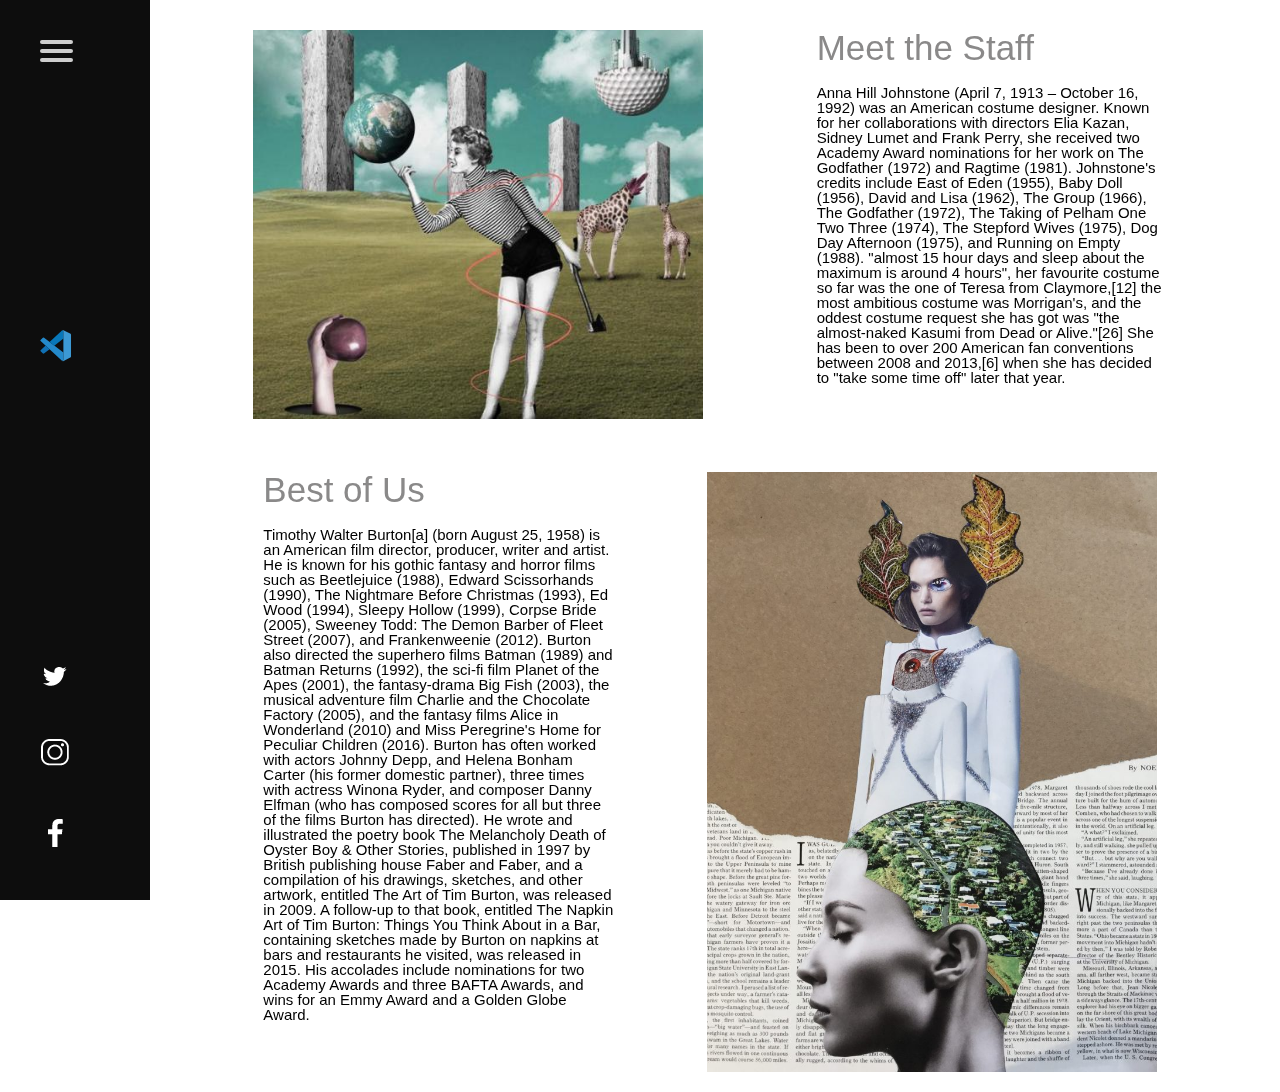
<file: about-us.html>
<!DOCTYPE html>
<html lang="en">
<head>
    <meta charset="UTF-8">
    <meta http-equiv="X-UA-Compatible" content="IE=edge">
    <meta name="viewport" content="width=device-width, initial-scale=1.0">
    <meta name="description" content="description for my website">
    <meta name="keywords" content="Final work">
    <meta name="author" content="Nika">
    <meta property="og:url"         content="#" />
    <meta property="og:type"        content="index" />
    <meta property="og:title"       content="Facebook Title" />
    <meta property="og:description" content="Facebook Description" />
    <meta property="og:image"       content="https://uploads1.wikiart.org/00334/images/gustave-dore/paul-gustave-dore-by-felix-nadar-1855-1859.jpg!Portrait.jpg" />
    <link rel="stylesheet" href="css/reset.css">
    <link rel="stylesheet" href="css/style.prefix.css">
    <link rel="stylesheet" href="css/responsive.css">
    <link href="https://fonts.googleapis.com/css2?family=Estonia&family=M+PLUS+1+Code:wght@600&display=swap" rel="stylesheet">
    <link href="https://fonts.googleapis.com/css2?family=Estonia&family=Road+Rage&display=swap" rel="stylesheet">
    <link rel="stylesheet" href="https://cdnjs.cloudflare.com/ajax/libs/font-awesome/4.7.0/css/font-awesome.min.css">
    <link rel="stylesheet" href="https://unpkg.com/aos@next/dist/aos.css" />
    <title>Document</title>
</head>
<body>
    <header>
        <nav class="nav-menu" role="navigation">
            <div id="menuToggle">
            <input type="checkbox" />
            <span></span>
            <span></span>
            <span></span>
            <ul id="menu">
                <a href="index.html"><li>Home</li></a>
                <a href="about-us.html"><li>About</li></a>
                <a href="contact.html"><li>Contact</li></a>
                <a href="https://erikterwan.com/" target="_blank"><li>Show me more</li></a>
            </ul>
            </div>
            <div class="logo-container">
               <a href="index.html">
                <img class="logo-img" src="img/Visual.svg" alt="logo">
               </a> 
            </div>
            <div class="social-media-menu">
                <a href="https://twitter.com/?lang=en" target="_blank">
                    <img class="social-media" src="img/twitter.png" alt="Twitter">
                </a>
                <a href="https://www.instagram.com/" target="_blank">
                    <img class="social-media" src="img/instagram.png" alt="instagram">
                </a>
                <a href="https://www.facebook.com/" target="_blank">
                    <img class="social-media" src="img/facebook.png" alt="facebook">
                </a>
            </div>
        </nav>    
    </header>
    <section>
        <div class="about-us-section">
            <div data-aos="fade-right">
                <img src="img/group.jpg" alt="portrait">
            </div>
            <div class="about-us-text" data-aos="fade-left">
                <div class="about-us-title" data-aos="fade-left">
                    <h1>Meet the Staff</h1>
                </div>
                    <p> 
                        Anna Hill Johnstone (April 7, 1913 – October 16, 1992) 
                        was an American costume designer. 
                        Known for her collaborations with directors Elia Kazan, 
                        Sidney Lumet and Frank Perry, she received two Academy Award nominations for her work on The Godfather (1972) and Ragtime (1981).
                        Johnstone's credits include East of Eden (1955), 
                        Baby Doll (1956), David and Lisa (1962), The Group (1966), 
                        The Godfather (1972), The Taking of Pelham One Two Three (1974), 
                        The Stepford Wives (1975), Dog Day Afternoon (1975), 
                        and Running on Empty (1988). "almost 15 hour days and sleep about the maximum 
                        is around 4 hours", her favourite costume so 
                        far was the one of Teresa from Claymore,[12]
                        the most ambitious costume was Morrigan's, 
                        and the oddest costume request she has got was 
                        "the almost-naked Kasumi from Dead or Alive."[26] 
                        She has been to over 200 American fan
                        conventions between 2008 and 2013,[6] 
                        when she has decided to "take some time 
                        off" later that year.
                    </p>   
            </div>
        </div>
    </section> 
    <section>
        <div class="about-us-section">
            <div class="about-us-text" data-aos="fade-left">
                <div class="about-us-title" data-aos="fade-left">
                    Best of Us
                </div>
                <p>
                      Timothy Walter Burton[a] (born August 25, 1958) is
                      an American film director, producer,
                      writer and artist. He is known for his 
                      gothic fantasy and horror films such as 
                      Beetlejuice (1988), Edward Scissorhands (1990), 
                      The Nightmare Before Christmas (1993), 
                      Ed Wood (1994), Sleepy Hollow (1999), Corpse 
                      Bride (2005), Sweeney Todd: The Demon Barber 
                      of Fleet Street (2007), and Frankenweenie (2012). Burton also directed the superhero films Batman (1989) and Batman Returns (1992), the sci-fi film Planet of the Apes (2001), the fantasy-drama Big Fish (2003), the musical adventure film Charlie and the Chocolate Factory (2005), and the fantasy films Alice in Wonderland (2010) and Miss Peregrine's Home for Peculiar Children (2016).
                      Burton has often worked with actors Johnny Depp, and Helena Bonham 
                      Carter (his former domestic partner), 
                      three times with actress Winona Ryder, 
                      and composer Danny Elfman (who has composed 
                      scores for all but three of the films Burton 
                      has directed). He wrote and illustrated the 
                      poetry book The Melancholy Death of Oyster Boy 
                      & Other Stories, published in 1997 by British 
                      publishing house Faber and Faber, and a 
                      compilation of his drawings, sketches, and 
                      other artwork, entitled The Art of Tim Burton, 
                      was released in 2009. A follow-up to that book, 
                      entitled The Napkin Art of Tim Burton: Things 
                      You Think About in a Bar, containing sketches 
                      made by Burton on napkins at bars and 
                      restaurants he visited, was released in 2015. 
                      His accolades include nominations for two 
                      Academy Awards and three BAFTA Awards, and wins 
                      for an Emmy Award and a Golden Globe Award.
                </p>
            </div data-aos="fade-right">
                <img class="meetus" src="img/meetus.jpg" alt="meet-us" data-aos="fade-right" >
            </div>
    </section>
    <script src="https://unpkg.com/aos@next/dist/aos.js"></script>
    <script>
      AOS.init();
    </script>
</body>
</html>
</file>
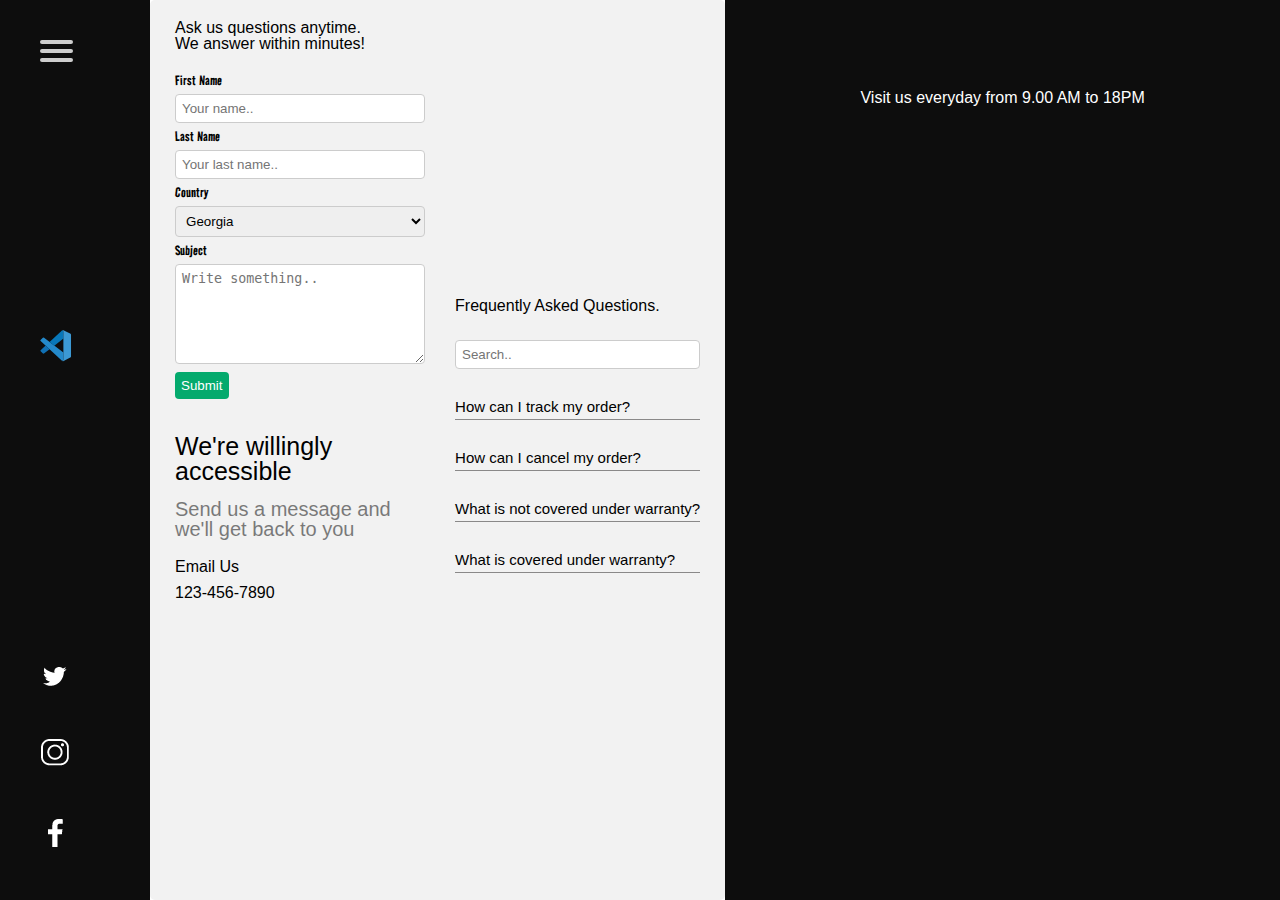
<file: contact.html>
<!DOCTYPE html>
<html lang="en">
  <head>
    <meta charset="UTF-8" />
    <meta http-equiv="X-UA-Compatible" content="IE=edge" />
    <meta name="viewport" content="width=device-width, initial-scale=1.0" />
    <meta name="description" content="description for my website" />
    <meta name="keywords" content="Final work" />
    <meta name="author" content="Nika" />
    <meta property="og:url" content="#" />
    <meta property="og:type" content="index" />
    <meta property="og:title" content="Facebook Title" />
    <meta property="og:description" content="Facebook Description" />
    <meta
      property="og:image"
      content="https://uploads1.wikiart.org/00334/images/gustave-dore/paul-gustave-dore-by-felix-nadar-1855-1859.jpg!Portrait.jpg"
    />
    <link rel="stylesheet" href="css/reset.css" />
    <link rel="stylesheet" href="css/style.prefix.css" />
    <link rel="stylesheet" href="css/responsive.css" />
    <link rel="preconnect" href="https://fonts.googleapis.com" />
    <link rel="preconnect" href="https://fonts.gstatic.com" crossorigin />
    <link
      href="https://fonts.googleapis.com/css2?family=Estonia&family=Road+Rage&display=swap"
      rel="stylesheet"
    />
    <link rel="stylesheet" href="https://unpkg.com/aos@next/dist/aos.css" />
    <title>Document</title>
  </head>
  <body>
    <header>
      <nav class="nav-menu" role="navigation">
        <div id="menuToggle">
          <input type="checkbox" />
          <span></span>
          <span></span>
          <span></span>
          <ul id="menu">
            <a href="index.html"><li>Home</li></a>
            <a href="about-us.html"><li>About</li></a>
            <a href="contact.html"><li>Contact</li></a>
            <a href="https://erikterwan.com/" target="_blank"
              ><li>Show me more</li></a
            >
          </ul>
        </div>
        <div class="logo-container">
          <a href="index.html">
            <img class="logo-img" src="img/Visual.svg" alt="logo" />
          </a>
        </div>
        <div class="social-media-menu">
          <a href="https://twitter.com/?lang=en" target="_blank">
            <img class="social-media" src="img/twitter.png" alt="Twitter" />
          </a>
          <a href="https://www.instagram.com/" target="_blank">
            <img class="social-media" src="img/instagram.png" alt="instagram" />
          </a>
          <a href="https://www.facebook.com/" target="_blank">
            <img class="social-media" src="img/facebook.png" alt="facebook" />
          </a>
        </div>
      </nav>
    </header>
    <section class="contact-section">
      <div class="contact-container" data-aos="fade-left">
        <div class="ask-us-container">
          <div class="ask-us">
            <h1>Ask us questions anytime.</h1>
            <p>We answer within minutes!</p>
          </div>
          <form action="/action_page.php">
            <label for="fname">First Name</label>
            <input
              type="text"
              id="fname"
              name="firstname"
              placeholder="Your name.."
            />

            <label for="lname">Last Name</label>
            <input
              type="text"
              id="lname"
              name="lastname"
              placeholder="Your last name.."
            />

            <label for="country">Country</label>
            <select id="country" name="country">
              <option value="Georgia">Georgia</option>
              <option value="Rest of the World">Rest of The World</option>
            </select>

            <label for="subject">Subject</label>
            <textarea
              id="subject"
              name="subject"
              placeholder="Write something.."
              style="height: 100px"
            ></textarea>

            <input class="submit" type="submit" value="Submit" />
          </form>
          <form
            class="example"
            action="/action_page.php"
            style="margin: auto; width: 100%"
          ></form>
          <div class="contact-bottom">
            <div class="contact-bottom-line-1">
              <h1>We're willingly accessible</h1>
              <h3>Send us a message and we'll get back to you</h3>
            </div>
            <div class="mail-phone">
              <a href="mailto:someone@yoursite.com">Email Us</a>
              <a href="tel:555-555-555">123-456-7890</a>
            </div>
          </div>
        </div>
        <div class="faq-section">
          <h1>Frequently Asked Questions.</h1>
          <input type="text" placeholder="Search.." name="search2" />
          <a href="#">How can I track my order?</a>
          <div class="plank"></div>
          <a href="#">How can I cancel my order?</a>
          <div class="plank"></div>
          <a href="#">What is not covered under warranty?</a>
          <div class="plank"></div>
          <a href="">What is covered under warranty?</a>
          <div class="plank"></div>
        </div>
      </div>
      <div class="map-container" data-aos="fade-right">
        <h1>Visit us everyday from 9.00 AM to 18PM</h1>
        <iframe
          class="map-pin"
          src="https://embed.lottiefiles.com/animation/1342"
        ></iframe>

        <iframe
          class="map"
          src="https://www.google.com/maps/embed?pb=!1m18!1m12!1m3!1d2978.1185667498594!2d44.78244501543607!3d41.71796027923514!2m3!1f0!2f0!3f0!3m2!1i1024!2i768!4f13.1!3m3!1m2!1s0x404472d4fa5b02d7%3A0xced15c2c7992ceb5!2sGeoLab!5e0!3m2!1sen!2sge!4v1637590648771!5m2!1sen!2sge"
          width="450"
          height="450"
          style="border: 0"
          allowfullscreen=""
          loading="lazy"
        ></iframe>
      </div>
    </section>
    <script src="https://unpkg.com/aos@next/dist/aos.js"></script>
    <script>
      AOS.init();
    </script>
  </body>
</html>
</file>
<file: css/style.prefix.css>
/*
* Prefixed by https://autoprefixer.github.io
* PostCSS: v8.3.6,
* Autoprefixer: v10.3.1
* Browsers: last 4 version
*/

/* -------------------fonts----------------- */
body {
  font-family: "Estonia", cursive;
  font-family: "Road Rage", cursive;
}
.nav-menu {
  max-width: 150px;
  width: 100%;
  height: 100vh;
  background-color: #0d0d0d;
  display: -webkit-box;
  display: -ms-flexbox;
  display: flex;
  -webkit-box-orient: vertical;
  -webkit-box-direction: normal;
  -ms-flex-direction: column;
  flex-direction: column;
  -webkit-box-pack: justify;
  -ms-flex-pack: justify;
  justify-content: space-between;
  position: fixed;
  z-index: 10000;
}
#menuToggle {
  display: block;
  position: relative;
  top: 40px;
  left: 40px;

  z-index: 1;

  -webkit-user-select: none;
  -moz-user-select: none;
  -ms-user-select: none;
  user-select: none;
}

#menuToggle a {
  text-decoration: none;
  color: #232323;

  -webkit-transition: color 0.3s ease;

  -o-transition: color 0.3s ease;

  transition: color 0.3s ease;
}

#menuToggle a:hover {
  color: tomato;
}

#menuToggle input {
  display: block;
  width: 42px;
  height: 34px;
  position: absolute;
  top: -7px;
  left: -5px;

  cursor: pointer;

  opacity: 0;
  z-index: 2;

  -webkit-touch-callout: none;
}
#menuToggle span {
  display: block;
  width: 33px;
  height: 4px;
  margin-bottom: 5px;
  position: relative;

  background: #cdcdcd;
  border-radius: 3px;

  z-index: 1;

  -webkit-transform-origin: 4px 0px;

  -ms-transform-origin: 4px 0px;

  transform-origin: 4px 0px;

  -webkit-transition: background 0.5s cubic-bezier(0.77, 0.2, 0.05, 1),
    opacity 0.55s ease, -webkit-transform 0.5s cubic-bezier(0.77, 0.2, 0.05, 1);

  transition: background 0.5s cubic-bezier(0.77, 0.2, 0.05, 1),
    opacity 0.55s ease, -webkit-transform 0.5s cubic-bezier(0.77, 0.2, 0.05, 1);

  -o-transition: transform 0.5s cubic-bezier(0.77, 0.2, 0.05, 1),
    background 0.5s cubic-bezier(0.77, 0.2, 0.05, 1), opacity 0.55s ease;

  transition: transform 0.5s cubic-bezier(0.77, 0.2, 0.05, 1),
    background 0.5s cubic-bezier(0.77, 0.2, 0.05, 1), opacity 0.55s ease;

  transition: transform 0.5s cubic-bezier(0.77, 0.2, 0.05, 1),
    background 0.5s cubic-bezier(0.77, 0.2, 0.05, 1), opacity 0.55s ease,
    -webkit-transform 0.5s cubic-bezier(0.77, 0.2, 0.05, 1);
}
#menuToggle span:first-child {
  -webkit-transform-origin: 0% 0%;
  -ms-transform-origin: 0% 0%;
  transform-origin: 0% 0%;
}
#menuToggle span:nth-last-child(2) {
  -webkit-transform-origin: 0% 100%;
  -ms-transform-origin: 0% 100%;
  transform-origin: 0% 100%;
}
#menuToggle input:checked ~ span {
  opacity: 1;
  -webkit-transform: rotate(45deg) translate(-2px, -1px);
  -ms-transform: rotate(45deg) translate(-2px, -1px);
  transform: rotate(45deg) translate(-2px, -1px);
  background: #232323;
}
#menuToggle input:checked ~ span:nth-last-child(3) {
  opacity: 0;
  -webkit-transform: rotate(0deg) scale(0.2, 0.2);
  -ms-transform: rotate(0deg) scale(0.2, 0.2);
  transform: rotate(0deg) scale(0.2, 0.2);
}
#menuToggle input:checked ~ span:nth-last-child(2) {
  -webkit-transform: rotate(-45deg) translate(0, -1px);
  -ms-transform: rotate(-45deg) translate(0, -1px);
  transform: rotate(-45deg) translate(0, -1px);
}
#menu {
  position: absolute;
  max-width: 150px;
  width: 100%;
  margin: -100px 0 0 -50px;
  padding: 50px;
  padding-top: 125px;

  background: #0d0d0d;
  list-style-type: none;
  -webkit-font-smoothing: antialiased;

  -webkit-transform-origin: 0% 0%;

  -ms-transform-origin: 0% 0%;

  transform-origin: 0% 0%;
  -webkit-transform: translate(-100%, 0);
  -ms-transform: translate(-100%, 0);
  transform: translate(-100%, 0);

  -webkit-transition: -webkit-transform 0.5s cubic-bezier(0.77, 0.2, 0.05, 1);

  transition: -webkit-transform 0.5s cubic-bezier(0.77, 0.2, 0.05, 1);

  -o-transition: transform 0.5s cubic-bezier(0.77, 0.2, 0.05, 1);

  transition: transform 0.5s cubic-bezier(0.77, 0.2, 0.05, 1);

  transition: transform 0.5s cubic-bezier(0.77, 0.2, 0.05, 1),
    -webkit-transform 0.5s cubic-bezier(0.77, 0.2, 0.05, 1);
}

#menu li {
  color: #cdcdcd;
  padding: 10px 0;
  font-size: 20px;
}
#menuToggle input:checked ~ ul {
  -webkit-transform: none;
  -ms-transform: none;
  transform: none;
}
.logo-img {
  width: 35px;
}
.social-media-menu {
  display: -webkit-box;
  display: -ms-flexbox;
  display: flex;
  -webkit-box-orient: vertical;
  -webkit-box-direction: normal;
  -ms-flex-direction: column;
  flex-direction: column;
  padding-right: 40px;
  -webkit-box-align: center;
  -ms-flex-align: center;
  align-items: center;
}
.social-media {
  margin-bottom: 50px;
}
.logo-container {
  display: -webkit-box;
  display: -ms-flexbox;
  display: flex;
  -webkit-box-align: center;
  -ms-flex-align: center;
  align-items: center;
  -webkit-box-pack: center;
  -ms-flex-pack: center;
  justify-content: center;
  padding-right: 40px;
}
/* ------------------------------------section 1---------------------- */
.section-1-container {
  display: -webkit-box;
  display: -ms-flexbox;
  display: flex;
  padding-left: 150px;
  /* margin-bottom: 40px; */
}
/* ------------------------left secion--------------------------- */
.left-section {
  height: 100vh;
  max-width: 620px;
  width: 100%;
  display: -webkit-box;
  display: -ms-flexbox;
  display: flex;
  -webkit-box-orient: vertical;
  -webkit-box-direction: normal;
  -ms-flex-direction: column;
  flex-direction: column;
}
.left-section > .left-section-top-text {
  background-color: black;
  margin-left: 53px;
  margin-top: 98px;
  text-align: center;
  max-width: 350px;
  max-height: 70px;
  width: 100%;
  margin-bottom: 160px;
}
.left-section-top-text > h1 {
  color: #4ae8f9;
  padding: 18px 35px;
  font-size: 40px;
}
.left-section-item-title {
  display: -webkit-box;
  display: -ms-flexbox;
  display: flex;
  -webkit-box-orient: vertical;
  -webkit-box-direction: normal;
  -ms-flex-direction: column;
  flex-direction: column;
  padding-top: 260px;
}
.left-section-item-title > .top-title > h3 {
  font-size: 145px;
  margin-left: 53px;
}
.left-section-item-title > .bottom-title > h4 {
  font-size: 94px;
  margin-left: 165px;
  margin-bottom: 30px;
}
.left-section-item-title > .bottom-title > h4 > span {
  position: absolute;
  color: red;
}
.main-page-item-description {
  max-width: 350px;
  width: 100%;
  margin-left: 71px;
  margin-bottom: 30px;
}
.main-page-item-description > p {
  font-size: 19px;
}
.read-more {
  margin-left: 265px;
  max-width: 90px;
  width: 100%;
}
.read-more > a {
  font-size: 30px;
}
.read-more:hover {
  background-color: #0d0d0d;
  color: white;
}
/* ---------------------------right section------------------------------- */
.right-section {
  display: -webkit-box;
  display: -ms-flexbox;
  display: flex;
  -webkit-box-align: center;
  -ms-flex-align: center;
  align-items: center;
  -webkit-box-pack: center;
  -ms-flex-pack: center;
  justify-content: center;
  height: 100vh;
  background-color: #0d0d0d;
  width: 100%;
  overflow: hidden;
}
.right-section > img {
  max-width: 710px;
  width: 100%;
}

/* --------------------footer------------------ */
.slick-dots {
  padding-right: 15px;
}
.slick-dots li {
  width: 27px;
  height: 27px;
  border: solid 2.5px white;
  border-radius: 100px;
  margin-bottom: 10px;
}

.slick-dots li button {
  width: 100%;
  opacity: 0;
}

.slick-dots .slick-active button {
  opacity: 1;
  background-color: #fff;
  border: none;
  color: transparent;
  border-radius: 50%;
  padding: 0;
}
.slick-track {
  padding-top: 50px;
  padding-left: 50px;
}
.footer-menu {
  width: 100%;
  height: 100vh;
  max-width: 50px;
  background-color: #0d0d0d;
  display: -webkit-box;
  display: -ms-flexbox;
  display: flex;
  -webkit-box-orient: vertical;
  -webkit-box-direction: normal;
  -ms-flex-direction: column;
  flex-direction: column;
  -webkit-box-pack: center;
  -ms-flex-pack: center;
  justify-content: center;
}
.footer-scroll {
  display: -webkit-box;
  display: -ms-flexbox;
  display: flex;
  -webkit-box-orient: vertical;
  -webkit-box-direction: normal;
  -ms-flex-direction: column;
  flex-direction: column;
}
.footer-menu > .footer-scroll > a {
  width: 27px;
  height: 27px;
  border: solid 2.5px white;
  border-radius: 100px;
  padding: 5px;
}
.footer-menu > .footer-scroll > a:not(:last-child) {
  margin-bottom: 15px;
}
.active-page {
  border-radius: 100px;
  width: 11px;
  height: 11px;
  background-color: white;
}
/* .slick-initialized .slick-slide {
    max-width: 750px;
    width: 100%;
  } */
/* .slick-track > img {
    max-width: 750px !important;
    width: 100% !important;
  } */
/* --------------------about us page-------------------- */
.about-us-section {
  display: -webkit-box;
  display: -ms-flexbox;
  display: flex;
  -webkit-box-pack: space-evenly;
  -ms-flex-pack: space-evenly;
  justify-content: space-evenly;
  padding-left: 170px;
  padding-top: 30px;
  padding-right: 30px;
  margin-bottom: 20px;
}
.about-us-section > div > img {
  margin-right: 30px;
}
.about-us-section > div > p {
  max-width: 532px;
  font-size: 20px;
}
.about-us-section > div > p:not(:last-child) {
  margin-right: 20px;
  margin-bottom: 20px;
}
.about-us-text {
  display: -webkit-box;
  display: -ms-flexbox;
  display: flex;
  -ms-flex-wrap: wrap;
  flex-wrap: wrap;
  -webkit-box-orient: vertical;
  -webkit-box-direction: normal;
  -ms-flex-direction: column;
  flex-direction: column;
  font-family: "Lucida Sans", "Lucida Sans Regular", "Lucida Grande",
    "Lucida Sans Unicode", Geneva, Verdana, sans-serif;
}
.about-us-title {
  margin-bottom: 20px;
  font-size: 35px;
  color: #8a8989;
}
.meetus {
  max-width: 534px;
  width: 100%;
}
/* -----test------- */
.text-section {
  max-width: 500px;
  width: 100%;
  margin: 0 auto 50px;
  padding-left: 139px;
  display: -webkit-box;
  display: -ms-flexbox;
  display: flex;

  -ms-flex-wrap: wrap;

  flex-wrap: wrap;
}
.left-text {
  width: 100%;
  max-width: 500px;
  margin-right: 16px;
  margin-bottom: 30px;
}
.text {
  width: 100%;
  height: 288px;
  padding: 20px;
  -webkit-box-sizing: border-box;
  box-sizing: border-box;
  border: 2px solid #e8e8e8;
  background-color: #f8f8f8;
  font-size: 13px;
  resize: none;
  margin-right: 16px;
}
.right-text {
  width: 100%;
  max-width: 352px;
  -webkit-box-orient: vertical;
  -webkit-box-direction: normal;
  -ms-flex-direction: column;
  flex-direction: column;
  display: -webkit-box;
  display: -ms-flexbox;
  display: flex;
  -webkit-box-pack: space-evenly;
  -ms-flex-pack: space-evenly;
  justify-content: space-evenly;
}
.subject-box {
  width: 100%;
  height: 60px;
  padding: 10px 20px;
  background-color: #f8f8f8;
  border: 2px solid #e8e8e8;
  resize: none;
  font-size: 13px;
}
.btn {
  width: 100%;
  height: 60px;
  background-color: #5863f8;
  cursor: pointer;
  font-size: 13px;
  color: white;
  border: 2px solid #ebebeb;
}
/* ----------------item page------------------- */
.item-banner {
  margin-top: 50px;
  margin-left: 50px;
  max-width: 800px;
  background: rgb(2, 0, 36);
  background: -webkit-gradient(
    linear,
    left top,
    left bottom,
    from(rgba(2, 0, 36, 1)),
    color-stop(48%, rgba(99, 99, 110, 1)),
    to(rgba(255, 255, 255, 1))
  );
  background: -o-linear-gradient(
    top,
    rgba(2, 0, 36, 1) 0%,
    rgba(99, 99, 110, 1) 48%,
    rgba(255, 255, 255, 1) 100%
  );
  background: linear-gradient(
    180deg,
    rgba(2, 0, 36, 1) 0%,
    rgba(99, 99, 110, 1) 48%,
    rgba(255, 255, 255, 1) 100%
  );
  border-radius: 30px;
  margin-right: 50px;
  -ms-flex-wrap: wrap;
  flex-wrap: wrap;
}
.item-banner > img {
  max-width: 500px;
  -webkit-animation: hover 3s ease-in-out infinite;
  animation: hover 3s ease-in-out infinite;
}
@-webkit-keyframes hover {
  0%,
  100% {
    -webkit-transform: translateY(0);
    transform: translateY(0);
  }
  50% {
    -webkit-transform: translateY(-5px);
    transform: translateY(-5px);
  }
}
@keyframes hover {
  0%,
  100% {
    -webkit-transform: translateY(0);
    transform: translateY(0);
  }
  50% {
    -webkit-transform: translateY(-5px);
    transform: translateY(-5px);
  }
}
.item-name-banner {
  margin-top: 50px;
  max-width: 600px;
  width: 100%;
}
.top-text {
  font-family: "M PLUS 1 Code", sans-serif;
}
.top-text > h1 {
  font-size: 50px;
  color: #f26749;
  margin-bottom: 50px;
}
.item-description {
  margin: 0;
  margin-bottom: 50px;
}
.item-description > p:first-child {
  color: #66666a;
  font-size: 30px;
  margin-bottom: 50px;
}
.item-description > p:nth-child(2) {
  color: #f26749;
  font-size: 30px;
  margin-bottom: 50px;
}
.item-description > p:nth-child(3) {
  font-size: 30px;
}
.item-color-section {
  font-size: 20px;
  display: -webkit-box;
  display: -ms-flexbox;
  display: flex;
  -webkit-box-pack: justify;
  -ms-flex-pack: justify;
  justify-content: space-between;
  margin-bottom: 50px;
}
.color-rating {
  display: -webkit-box;
  display: -ms-flexbox;
  display: flex;
  -webkit-box-pack: justify;
  -ms-flex-pack: justify;
  justify-content: space-between;
}
.color-picker {
  position: relative;
  height: 30px;
  width: 30px;
  border-radius: 100px;
  background-color: black;
  border: solid 2.5px #66666a;
  margin-bottom: 40px;
  cursor: pointer;
}
.color-picker > img {
  position: absolute;
  right: -10px;
  bottom: -2px;
  max-width: 25px;
}
.checked {
  color: orange;
}
.item-price {
  display: -webkit-box;
  display: -ms-flexbox;
  display: flex;
  -webkit-box-pack: justify;
  -ms-flex-pack: justify;
  justify-content: space-between;
}
.item-prices {
  display: -webkit-box;
  display: -ms-flexbox;
  display: flex;
}
.item-prices > p:first-child {
  font-size: 20px;
  text-decoration: line-through;
  color: rgb(173, 173, 173);
  margin-right: 5px;
}
.item-prices > p:last-child {
  font-size: 20px;
}
.youtube-section {
  padding-left: 150px;
  text-align: center;
  /* margin-bottom: 30px; */
  display: -webkit-box;
  display: -ms-flexbox;
  display: flex;
  -ms-flex-pack: distribute;
  justify-content: space-around;
  font-size: 30px;
  -webkit-box-align: center;
  -ms-flex-align: center;
  align-items: center;
}
.youtube-video {
  display: -webkit-box;
  display: -ms-flexbox;
  display: flex;
  -webkit-box-orient: vertical;
  -webkit-box-direction: normal;
  -ms-flex-direction: column;
  flex-direction: column;
  height: 700px;
}
.youtube-video > p {
  margin-bottom: 20px;
}
.item-1-img {
  max-width: 47%;
  width: 100%;
  height: -webkit-fit-content;
  height: -moz-fit-content;
  height: fit-content;
}
.item-section {
  -webkit-box-pack: space-evenly;
  -ms-flex-pack: space-evenly;
  justify-content: space-evenly;
  width: 90%;
}
/* -------------------contact-page---------------------- */
.contact-section {
  padding-left: 150px;
  display: -webkit-box;
  display: -ms-flexbox;
  display: flex;
}
iframe.map {
  width: 100%;
  height: 100%;
  opacity: 0.4;
}

iframe.map:hover {
  opacity: 1;
}
input[type="text"],
select,
textarea {
  width: 100%;
  padding: 6px;
  border: 1px solid #ccc;
  border-radius: 4px;
  -webkit-box-sizing: border-box;
  box-sizing: border-box;
  margin-top: 6px;
  margin-bottom: 5px;
  resize: vertical;
}

input[type="submit"] {
  background-color: #04aa6d;
  color: white;
  padding: 6px 6px;
  border: none;
  border-radius: 4px;
  cursor: pointer;
}

input[type="submit"]:hover {
  background-color: #45a049;
}

.contact-container {
  display: -webkit-box;
  display: -ms-flexbox;
  display: flex;
  max-width: 650px;
  width: 100%;
  border-radius: 5px;
  background-color: #f2f2f2;
  padding: 20px;
  -ms-flex-pack: distribute;
  justify-content: space-around;
}
.map-container {
  display: -webkit-box;
  display: -ms-flexbox;
  display: flex;
  -webkit-box-orient: vertical;
  -webkit-box-direction: normal;
  -ms-flex-direction: column;
  flex-direction: column;
  -webkit-box-align: center;
  -ms-flex-align: center;
  align-items: center;
  -webkit-box-pack: center;
  -ms-flex-pack: center;
  justify-content: center;
  background-color: #0d0d0d;
  height: 100vh;
  width: 100%;
}
.map-container > h1 {
  color: white;
  margin-bottom: 30px;
  font-family: "Lucida Sans", "Lucida Sans Regular", "Lucida Grande",
    "Lucida Sans Unicode", Geneva, Verdana, sans-serif;
  position: absolute;
  top: 10%;
}
.map-pin {
  width: 100px;
  position: absolute;
}
.ask-us {
  margin-bottom: 20px;
  font-family: "Lucida Sans", "Lucida Sans Regular", "Lucida Grande",
    "Lucida Sans Unicode", Geneva, Verdana, sans-serif;
}
.submit {
  margin-bottom: 5px;
}
.ask-us-container {
  max-width: 250px;
  margin-right: 20px;
}
.faq-section {
  display: -webkit-box;
  display: -ms-flexbox;
  display: flex;
  -webkit-box-orient: vertical;
  -webkit-box-direction: normal;
  -ms-flex-direction: column;
  flex-direction: column;
  -webkit-box-pack: center;
  -ms-flex-pack: center;
  justify-content: center;
}
.faq-section > h1 {
  font-family: "Lucida Sans", "Lucida Sans Regular", "Lucida Grande",
    "Lucida Sans Unicode", Geneva, Verdana, sans-serif;
  margin-bottom: 20px;
}
.faq-section > a {
  font-size: 15px;
  font-family: "Lucida Sans", "Lucida Sans Regular", "Lucida Grande",
    "Lucida Sans Unicode", Geneva, Verdana, sans-serif;
  margin-bottom: 5px;
}
.faq-section > input {
  margin-bottom: 30px;
}
.plank {
  height: 1px;
  margin-bottom: 30px;
  width: 100%;
  background-color: #8a8989;
}
.contact-bottom-line-1 > h1 {
  font-size: 25px;
  font-family: "Lucida Sans", "Lucida Sans Regular", "Lucida Grande",
    "Lucida Sans Unicode", Geneva, Verdana, sans-serif;
  margin-bottom: 15px;
}
.contact-bottom-line-1 > h3 {
  font-size: 20px;
  font-family: "Lucida Sans", "Lucida Sans Regular", "Lucida Grande",
    "Lucida Sans Unicode", Geneva, Verdana, sans-serif;
  opacity: 50%;
  margin-bottom: 20px;
}
.mail-phone {
  display: -webkit-box;
  display: -ms-flexbox;
  display: flex;
  -webkit-box-orient: vertical;
  -webkit-box-direction: normal;
  -ms-flex-direction: column;
  flex-direction: column;
  font-family: "Lucida Sans", "Lucida Sans Regular", "Lucida Grande",
    "Lucida Sans Unicode", Geneva, Verdana, sans-serif;
}
.mail-phone > a {
  margin-bottom: 10px;
}
.ask-us-container > form {
  margin-bottom: 30px;
}
</file>
<file: css/responsive.css>
@media (max-width: 1350px) {
  .right-section > img {
    width: 95%;
  }
}
@media (max-width: 1350px) {
  .left-section-item-title > .top-title > h3 {
    font-size: 80px;
  }
  .left-section-item-title > .bottom-title > h4 {
    font-size: 70px;
    margin-left: 100px;
  }
  .main-page-item-description {
    max-width: 175px;
  }
  .read-more {
    margin-left: 100px;
  }
  .about-us-section > div > p {
    font-size: 15px;
    max-width: 350px;
    margin-bottom: 15px;
  }
  .about-us-section > div > img {
    max-width: 450px;
    width: 100%;
  }
  .meetus {
    max-width: 450px;
  }
  .item-banner {
    max-width: 450px;
  }
  .item-banner > img {
    max-width: 450px;
  }
}
@media (max-width: 1170px) {
  .youtube-section {
    display: block;
  }
  .youtube-video > video {
    /* margin: 0 auto; */
    /* height: 700px; */
  }
}
@media (max-width: 1060px) {
  .about-us-section {
    width: 90%;
    display: block;
    align-items: center;
    text-align: center;
    justify-content: center;
  }
  .about-us-text {
    align-items: center;
  }
  .top-text > h1 {
    font-size: 30px;
  }
  .item-description > p {
    font-size: 20px;
  }
  .item-description > p:nth-child(3) {
    font-size: 20px;
  }
  .youtube-section {
    display: block;
  }
  .youtube-video > p {
    font-size: 20px;
  }
  .youtube-video > iframe {
    margin: 0 auto;
  }
  .contact-section {
    display: block;
  }
  .contact-container {
    margin: 0 auto;
  }
  .map-container {
    margin-top: 20px;
  }
}
@media (max-width: 880px) {
  .item-banner {
    max-width: 300px;
  }
  .item-banner > img {
    max-width: 300px;
  }
  .youtube-video > iframe {
    width: 450;
    height: 315;
  }
}
@media (max-width: 800px) {
  .section-1-container {
    display: block;
  }
  .left-section {
    display: flex;
    justify-content: center;
    align-items: center;
    text-align: center;
  }
  .left-section-item-title {
    padding-top: 30px;
    display: flex;
    justify-content: space-between;
  }
  .left-section-item-title > .top-title > h3 {
    margin: 0;
  }
  .left-section-item-title > .bottom-title > h4 {
    margin: 0;
    margin-bottom: 15px;
  }
  .main-page-item-description {
    margin: 0;
    margin-bottom: 30px;
  }
  .read-more {
    margin: 0;
    max-width: 100%;
  }
  .map {
    height: 400px;
    width: 400px;
  }
  .item-section {
    display: flex;
    justify-content: flex-start;
    height: 1;
  }
  .item-left-section {
    justify-content: flex-start;
  }
  .top-text > h1 {
    font-size: 20px;
  }
  .item-description > p:first-child {
    font-size: 20px;
  }
  .item-description > p:nth-child(2) {
    font-size: 20px;
  }
  .item-description > p:nth-child(3) {
    font-size: 15px;
  }
  .item-color-section {
    font-size: 15px;
  }
  .item-prices > p:first-child {
    font-size: 12px;
  }
  .item-prices > p:last-child {
    font-size: 12px;
    margin-bottom: 10px;
  }
  .item-price {
    display: block;
  }
}
@media (max-width: 770px) {
  .item-section {
    display: block;
    padding-left: 170px;
  }
  .youtube-section {
    padding-left: 150px;
  }
  .item-prices {
    justify-content: center;
  }
  .item-1-img {
    max-width: 450px;
  }
  .item-left-section {
    height: 250px;
  }
  .item-name-banner {
    text-align: center;
  }
}
@media (max-width: 622px) {
  .youtube-section > .youtube-video > iframe {
    width: 250px;
    height: 200px;
  }
}

@media (max-width: 562px) {
  .section-1-container {
    padding-left: 50px;
  }
  .nav-menu {
    max-width: 80px;
  }
  .social-media-menu {
    padding: 0;
  }
  .logo-container {
    padding: 0;
  }
  #menuToggle {
    left: 30px;
  }
  .contact-section {
    padding-left: 70px;
  }
  .map {
    width: 250px;
    height: 250px;
  }
  .item-section {
    padding-left: 100px;
  }
  .youtube-section {
    padding-left: 80px;
  }
  .youtube-video {
    height: 1px;
  }
  .slick-track {
    padding-top: 15px;
    padding-left: 15px;
  }
  .contact-container {
    display: block;
  }
  .faq-section {
    margin-bottom: 20px;
  }
}
@media (max-width: 420px) {
  .ask-us-container {
    max-width: 100%;
    margin-right: 0;
  }
  .item-banner {
    max-width: 250px;
  }
  .item-banner > img {
    max-width: 250px;
  }
  .youtube-video > p {
    max-width: 100px;
    font-size: 15px;
    margin: 0 auto 25px;
  }
}
@media (max-width: 380px) {
  .section-1-container {
    padding-left: 50px;
  }
  .map-container > h1 {
    font-size: 10px;
  }
  .left-section-item-title > .top-title > h3 {
    font-size: 60px;
  }
  .left-section-item-title > .bottom-title > h4 {
    font-size: 50px;
  }
  .about-us-section {
    padding-left: 90px;
    padding-right: 0;
  }
  .item-banner {
    max-width: 200px;
  }
  .item-banner > img {
    max-width: 200px;
  }
  .meetus {
    padding-left: 0;
  }
  .map {
    width: 200px;
    height: 200px;
  }
  .item-section {
    padding-left: 98px;
  }
  .youtube-section {
    padding-left: 70px;
  }
  .youtube-section > .youtube-video > iframe {
    width: 200px;
    height: 200px;
  }
}
</file>
